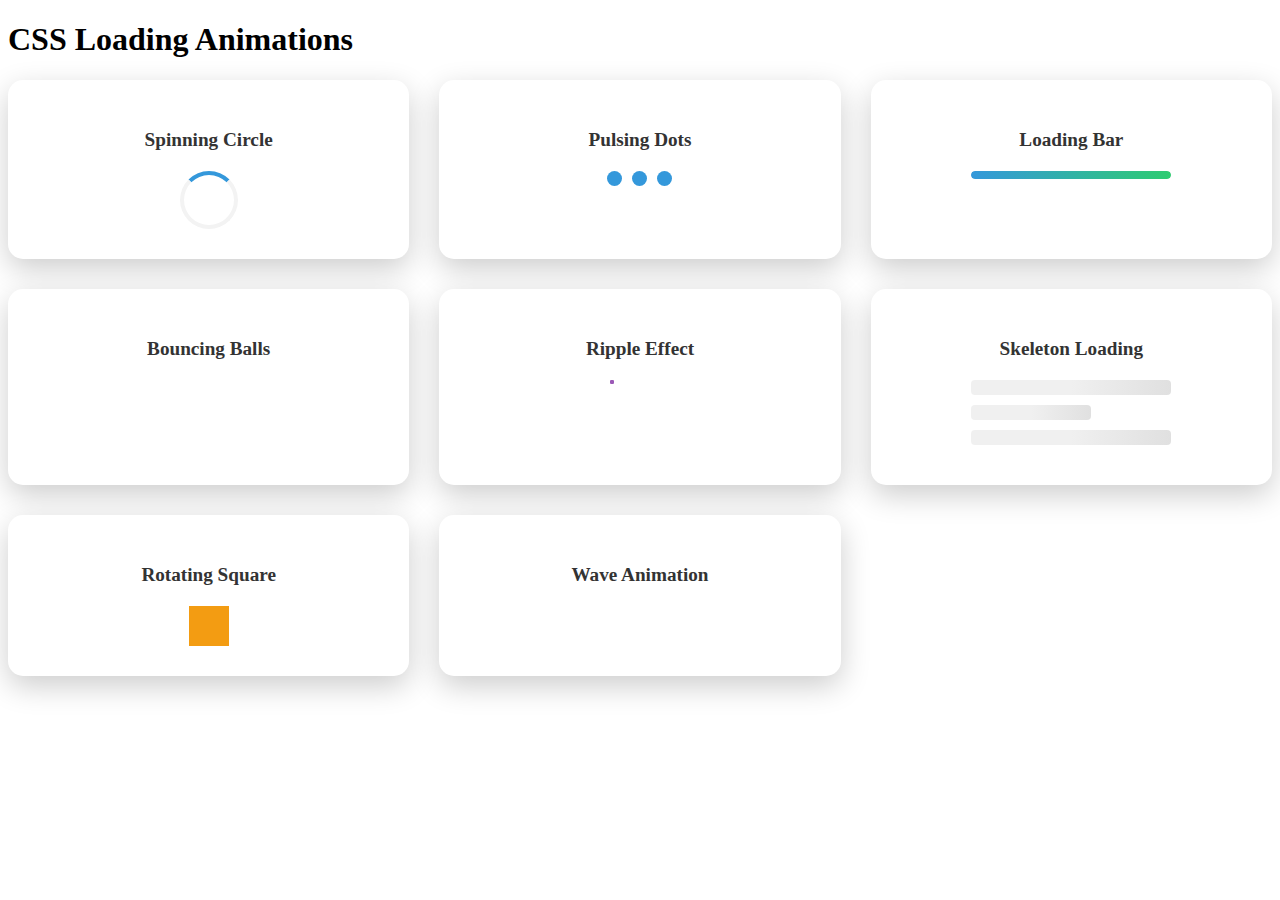
<file: web/loading.html>
<!DOCTYPE html>
<html lang="en">
<head>
    <meta charset="UTF-8">
    <meta name="viewport" content="width=device-width, initial-scale=1.0">
    <title>CSS Loading Animations</title>
    <link rel="stylesheet" href="style/load_animation.css">
</head>
<body>
    <div class="container">
        <h1>CSS Loading Animations</h1>
        
        <div class="animation-grid">
            <!-- Spinning Circle -->
            <div class="animation-card">
                <h3>Spinning Circle</h3>
                <div class="spinner"></div>
            </div>

            <!-- Pulsing Dots -->
            <div class="animation-card">
                <h3>Pulsing Dots</h3>
                <div class="dots">
                    <div class="dot"></div>
                    <div class="dot"></div>
                    <div class="dot"></div>
                </div>
            </div>

            <!-- Loading Bar -->
            <div class="animation-card">
                <h3>Loading Bar</h3>
                <div class="loading-bar">
                    <div class="progress"></div>
                </div>
            </div>

            <!-- Bouncing Balls -->
            <div class="animation-card">
                <h3>Bouncing Balls</h3>
                <div class="bouncing-balls">
                    <div class="ball"></div>
                    <div class="ball"></div>
                    <div class="ball"></div>
                </div>
            </div>

            <!-- Ripple Effect -->
            <div class="animation-card">
                <h3>Ripple Effect</h3>
                <div class="ripple">
                    <div></div>
                    <div></div>
                    <div></div>
                </div>
            </div>

            <!-- Skeleton Loading -->
            <div class="animation-card">
                <h3>Skeleton Loading</h3>
                <div class="skeleton">
                    <div class="skeleton-line"></div>
                    <div class="skeleton-line short"></div>
                    <div class="skeleton-line"></div>
                </div>
            </div>

            <!-- Rotating Square -->
            <div class="animation-card">
                <h3>Rotating Square</h3>
                <div class="rotating-square"></div>
            </div>

            <!-- Wave Animation -->
            <div class="animation-card">
                <h3>Wave Animation</h3>
                <div class="wave">
                    <div class="wave-bar"></div>
                    <div class="wave-bar"></div>
                    <div class="wave-bar"></div>
                    <div class="wave-bar"></div>
                    <div class="wave-bar"></div>
                </div>
            </div>
        </div>
    </div>
</body>
</html>
</file>
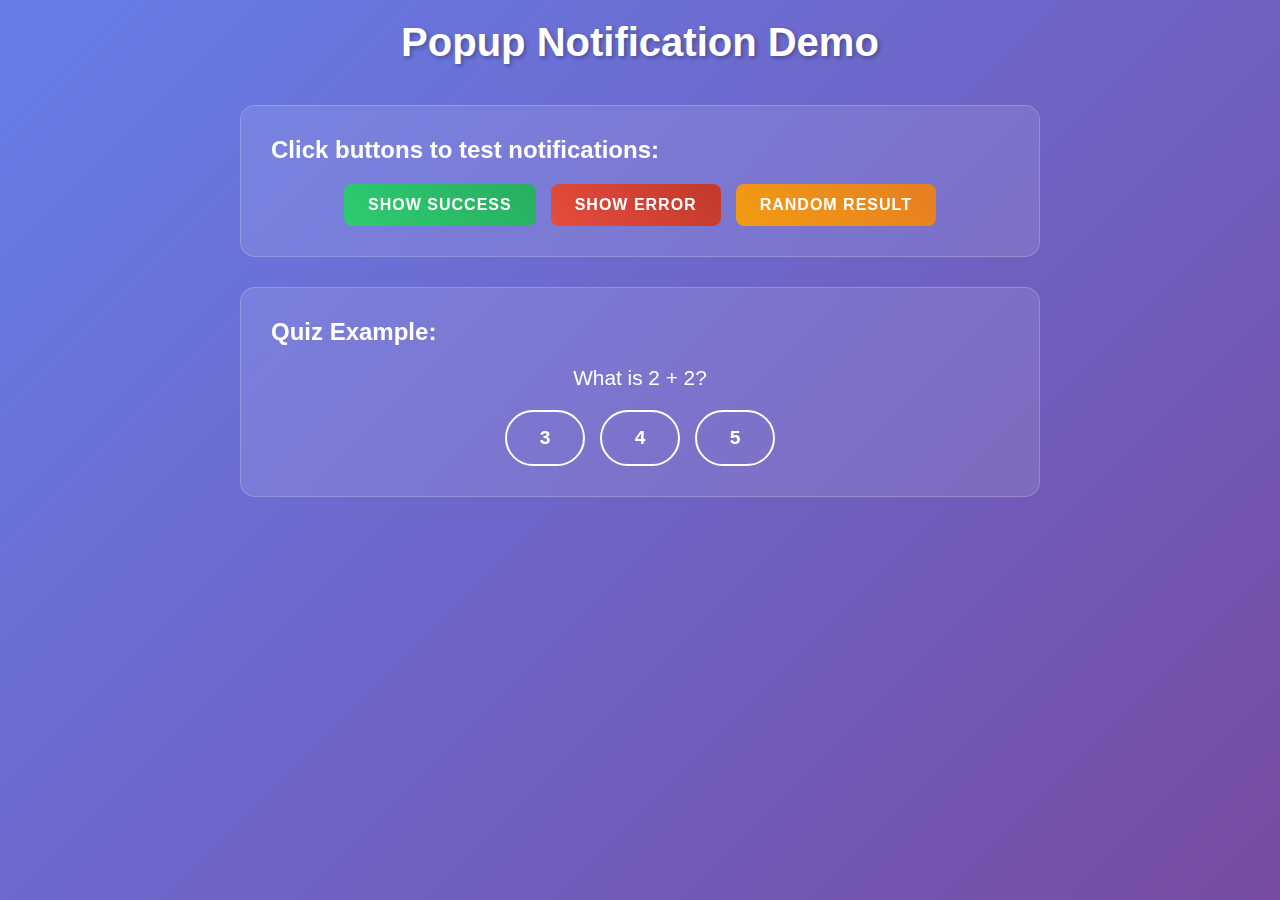
<file: web/notification.html>
<!DOCTYPE html>
<html lang="en">
<head>
    <meta charset="UTF-8">
    <meta name="viewport" content="width=device-width, initial-scale=1.0">
    <title>Popup Notifications</title>
    <link rel="stylesheet" href="style/notif.css">
</head>
<body>
    <div class="container">
        <h1>Popup Notification Demo</h1>
        
        <div class="demo-section">
            <h2>Click buttons to test notifications:</h2>
            <div class="button-group">
                <button class="btn btn-success" onclick="showNotification('success')">
                    Show Success
                </button>
                <button class="btn btn-error" onclick="showNotification('error')">
                    Show Error
                </button>
                <button class="btn btn-random" onclick="showRandomNotification()">
                    Random Result
                </button>
            </div>
        </div>

        <!-- Quiz Example -->
        <div class="quiz-section">
            <h2>Quiz Example:</h2>
            <div class="question">
                <p>What is 2 + 2?</p>
                <div class="quiz-options">
                    <button class="quiz-btn" onclick="checkAnswer(3)">3</button>
                    <button class="quiz-btn" onclick="checkAnswer(4)">4</button>
                    <button class="quiz-btn" onclick="checkAnswer(5)">5</button>
                </div>
            </div>
        </div>
    </div>

    <!-- Popup Notification -->
    <div id="notification-overlay" class="notification-overlay">
        <div id="notification-popup" class="notification-popup">
            <div class="notification-icon">
                <span id="notification-emoji"></span>
            </div>
            <div class="notification-content">
                <h3 id="notification-title"></h3>
                <p id="notification-message"></p>
            </div>
            <button class="close-btn" onclick="hideNotification()">×</button>
        </div>
    </div>

    <script src="js/notif.js"></script>
</body>
</html>
</file>
<file: web/style/load_animation.css>
/* * {
    margin: 0;
    padding: 0;
    box-sizing: border-box;
}

body {
    font-family: 'Arial', sans-serif;
    background: linear-gradient(135deg, #667eea 0%, #764ba2 100%);
    min-height: 100vh;
    padding: 20px;
}

.container {
    max-width: 1200px;
    margin: 0 auto;
}

h1 {
    text-align: center;
    color: white;
    margin-bottom: 40px;
    font-size: 2.5rem;
    text-shadow: 2px 2px 4px rgba(0, 0, 0, 0.3);
} */

.animation-grid {
    display: grid;
    grid-template-columns: repeat(auto-fit, minmax(300px, 1fr));
    gap: 30px;
}

.animation-card {
    background: white;
    border-radius: 15px;
    padding: 30px;
    text-align: center;
    box-shadow: 0 10px 30px rgba(0, 0, 0, 0.2);
    transition: transform 0.3s ease;
}

.animation-card:hover {
    transform: translateY(-5px);
}

.animation-card h3 {
    margin-bottom: 20px;
    color: #333;
    font-size: 1.2rem;
}

/* Spinning Circle */
.spinner {
    width: 50px;
    height: 50px;
    border: 4px solid #f3f3f3;
    border-top: 4px solid #3498db;
    border-radius: 50%;
    animation: spin 1s linear infinite;
    margin: 0 auto;
}

@keyframes spin {
    0% {
        transform: rotate(0deg);
    }

    100% {
        transform: rotate(360deg);
    }
}

/* Pulsing Dots */
.dots {
    display: flex;
    justify-content: center;
    gap: 10px;
}

.dot {
    width: 15px;
    height: 15px;
    background-color: #3498db;
    border-radius: 50%;
    animation: pulse 1.5s ease-in-out infinite;
}

.dot:nth-child(2) {
    animation-delay: 0.3s;
}

.dot:nth-child(3) {
    animation-delay: 0.6s;
}

@keyframes pulse {

    0%,
    80%,
    100% {
        transform: scale(0.8);
        opacity: 0.5;
    }

    40% {
        transform: scale(1.2);
        opacity: 1;
    }
}

/* Loading Bar */
.loading-bar {
    width: 200px;
    height: 8px;
    background-color: #f3f3f3;
    border-radius: 4px;
    overflow: hidden;
    margin: 0 auto;
}

.progress {
    height: 100%;
    background: linear-gradient(90deg, #3498db, #2ecc71);
    border-radius: 4px;
    animation: loading 2s ease-in-out infinite;
}

@keyframes loading {
    0% {
        width: 0%;
        margin-left: 0%;
    }

    50% {
        width: 75%;
        margin-left: 25%;
    }

    100% {
        width: 0%;
        margin-left: 100%;
    }
}

/* Bouncing Balls */
.bouncing-balls {
    display: flex;
    justify-content: center;
    gap: 5px;
    visibility: hidden;
}

.ball {
    width: 15px;
    height: 15px;
    background-color: #e74c3c;
    border-radius: 50%;
    animation: bounce 1.4s ease-in-out infinite;
}

.ball:nth-child(2) {
    animation-delay: 0.2s;
}

.ball:nth-child(3) {
    animation-delay: 0.4s;
}

@keyframes bounce {

    0%,
    80%,
    100% {
        transform: translateY(0);
    }

    40% {
        transform: translateY(-30px);
    }
}

/* Ripple Effect */
.ripple {
    position: relative;
    width: 60px;
    height: 60px;
    margin: 0 auto;
}

.ripple div {
    position: absolute;
    border: 2px solid #9b59b6;
    border-radius: 50%;
    animation: ripple 1.5s linear infinite;
}

.ripple div:nth-child(2) {
    animation-delay: 0.5s;
}

.ripple div:nth-child(3) {
    animation-delay: 1s;
}

@keyframes ripple {
    0% {
        top: 28px;
        left: 28px;
        width: 0;
        height: 0;
        opacity: 1;
    }

    100% {
        top: -1px;
        left: -1px;
        width: 58px;
        height: 58px;
        opacity: 0;
    }
}

/* Skeleton Loading */
.skeleton {
    width: 200px;
    margin: 0 auto;
}

.skeleton-line {
    height: 15px;
    background: linear-gradient(90deg, #f0f0f0 25%, #e0e0e0 50%, #f0f0f0 75%);
    background-size: 200% 100%;
    border-radius: 4px;
    margin-bottom: 10px;
    animation: shimmer 1.5s infinite;
}

.skeleton-line.short {
    width: 60%;
}

@keyframes shimmer {
    0% {
        background-position: -200% 0;
    }

    100% {
        background-position: 200% 0;
    }
}

/* Rotating Square */
.rotating-square {
    width: 40px;
    height: 40px;
    background-color: #f39c12;
    margin: 0 auto;
    animation: rotate 2s linear infinite;
}

@keyframes rotate {
    0% {
        transform: rotate(0deg) scale(1);
    }

    50% {
        transform: rotate(180deg) scale(1.2);
    }

    100% {
        transform: rotate(360deg) scale(1);
    }
}

/* Wave Animation */
.wave {
    display: flex;
    justify-content: center;
    align-items: end;
    gap: 3px;
    height: 40px;
}

.wave-bar {
    width: 6px;
    background-color: #1abc9c;
    border-radius: 3px;
    animation: wave 1s ease-in-out infinite;
}

.wave-bar:nth-child(2) {
    animation-delay: 0.1s;
}

.wave-bar:nth-child(3) {
    animation-delay: 0.2s;
}

.wave-bar:nth-child(4) {
    animation-delay: 0.3s;
}

.wave-bar:nth-child(5) {
    animation-delay: 0.4s;
}

@keyframes wave {

    0%,
    40%,
    100% {
        height: 10px;
    }

    20% {
        height: 40px;
    }
}

/* Responsive Design */
@media (max-width: 768px) {
    .animation-grid {
        grid-template-columns: 1fr;
    }

    h1 {
        font-size: 2rem;
    }

    .animation-card {
        padding: 20px;
    }
}
</file>
<file: web/style/notif.css>
* {
    margin: 0;
    padding: 0;
    box-sizing: border-box;
}

body {
    font-family: 'Arial', sans-serif;
    background: linear-gradient(135deg, #667eea 0%, #764ba2 100%);
    min-height: 100vh;
    padding: 20px;
}

.container {
    max-width: 800px;
    margin: 0 auto;
    color: white;
}

h1 {
    text-align: center;
    margin-bottom: 40px;
    font-size: 2.5rem;
    text-shadow: 2px 2px 4px rgba(0,0,0,0.3);
}

.demo-section, .quiz-section {
    background: rgba(255, 255, 255, 0.1);
    backdrop-filter: blur(10px);
    border-radius: 15px;
    padding: 30px;
    margin-bottom: 30px;
    border: 1px solid rgba(255, 255, 255, 0.2);
}

h2 {
    margin-bottom: 20px;
    font-size: 1.5rem;
}

.button-group {
    display: flex;
    gap: 15px;
    flex-wrap: wrap;
    justify-content: center;
}

.btn {
    padding: 12px 24px;
    border: none;
    border-radius: 8px;
    font-size: 1rem;
    font-weight: bold;
    cursor: pointer;
    transition: all 0.3s ease;
    text-transform: uppercase;
    letter-spacing: 1px;
}

.btn-success {
    background: linear-gradient(45deg, #2ecc71, #27ae60);
    color: white;
}

.btn-success:hover {
    transform: translateY(-2px);
    box-shadow: 0 5px 15px rgba(46, 204, 113, 0.4);
}

.btn-error {
    background: linear-gradient(45deg, #e74c3c, #c0392b);
    color: white;
}

.btn-error:hover {
    transform: translateY(-2px);
    box-shadow: 0 5px 15px rgba(231, 76, 60, 0.4);
}

.btn-random {
    background: linear-gradient(45deg, #f39c12, #e67e22);
    color: white;
}

.btn-random:hover {
    transform: translateY(-2px);
    box-shadow: 0 5px 15px rgba(243, 156, 18, 0.4);
}

/* Quiz Section */
.question {
    text-align: center;
}

.question p {
    font-size: 1.3rem;
    margin-bottom: 20px;
}

.quiz-options {
    display: flex;
    gap: 15px;
    justify-content: center;
    flex-wrap: wrap;
}

.quiz-btn {
    padding: 15px 30px;
    border: 2px solid white;
    border-radius: 50px;
    background: transparent;
    color: white;
    font-size: 1.2rem;
    font-weight: bold;
    cursor: pointer;
    transition: all 0.3s ease;
    min-width: 80px;
}

.quiz-btn:hover {
    background: white;
    color: #667eea;
    transform: scale(1.05);
}

/* Notification Overlay */
.notification-overlay {
    position: fixed;
    top: 0;
    left: 0;
    width: 100%;
    height: 100%;
    background: rgba(0, 0, 0, 0.7);
    backdrop-filter: blur(5px);
    display: flex;
    justify-content: center;
    align-items: center;
    z-index: 1000;
    opacity: 0;
    visibility: hidden;
    transition: all 0.3s ease;
}

.notification-overlay.show {
    opacity: 1;
    visibility: visible;
}

.notification-popup {
    background: white;
    border-radius: 20px;
    padding: 40px 30px 30px;
    text-align: center;
    box-shadow: 0 20px 60px rgba(0, 0, 0, 0.3);
    transform: scale(0.7) translateY(-50px);
    transition: all 0.4s cubic-bezier(0.68, -0.55, 0.265, 1.55);
    position: relative;
    max-width: 400px;
    width: 90%;
}

.notification-overlay.show .notification-popup {
    transform: scale(1) translateY(0);
}

.notification-icon {
    width: 100px;
    height: 100px;
    border-radius: 50%;
    margin: 0 auto 20px;
    display: flex;
    align-items: center;
    justify-content: center;
    font-size: 3.5rem;
    animation: bounceIn 0.6s ease;
}

.notification-icon.success {
    background: linear-gradient(45deg, #2ecc71, #27ae60);
    box-shadow: 0 10px 30px rgba(46, 204, 113, 0.3);
}

.notification-icon.error {
    background: linear-gradient(45deg, #e74c3c, #c0392b);
    box-shadow: 0 10px 30px rgba(231, 76, 60, 0.3);
}

.notification-content h3 {
    color: #333;
    font-size: 1.5rem;
    margin-bottom: 10px;
    font-weight: bold;
}

.notification-content p {
    color: #666;
    font-size: 1rem;
    line-height: 1.5;
}

.close-btn {
    position: absolute;
    top: 15px;
    right: 20px;
    background: none;
    border: none;
    font-size: 2rem;
    color: #999;
    cursor: pointer;
    transition: color 0.3s ease;
    width: 30px;
    height: 30px;
    display: flex;
    align-items: center;
    justify-content: center;
}

.close-btn:hover {
    color: #333;
}

/* Animations */
@keyframes bounceIn {
    0% {
        transform: scale(0.3);
        opacity: 0;
    }
    50% {
        transform: scale(1.1);
    }
    70% {
        transform: scale(0.9);
    }
    100% {
        transform: scale(1);
        opacity: 1;
    }
}

@keyframes shake {
    0%, 100% { transform: translateX(0); }
    10%, 30%, 50%, 70%, 90% { transform: translateX(-5px); }
    20%, 40%, 60%, 80% { transform: translateX(5px); }
}

.notification-popup.shake {
    animation: shake 0.5s ease-in-out;
}

/* Responsive Design */
@media (max-width: 768px) {
    .container {
        padding: 10px;
    }
    
    h1 {
        font-size: 2rem;
    }
    
    .button-group {
        flex-direction: column;
        align-items: center;
    }
    
    .quiz-options {
        flex-direction: column;
        align-items: center;
    }
    
    .notification-popup {
        padding: 30px 20px 20px;
        margin: 20px;
    }
    
    .notification-icon {
        width: 80px;
        height: 80px;
        font-size: 2.5rem;
    }
}
</file>
